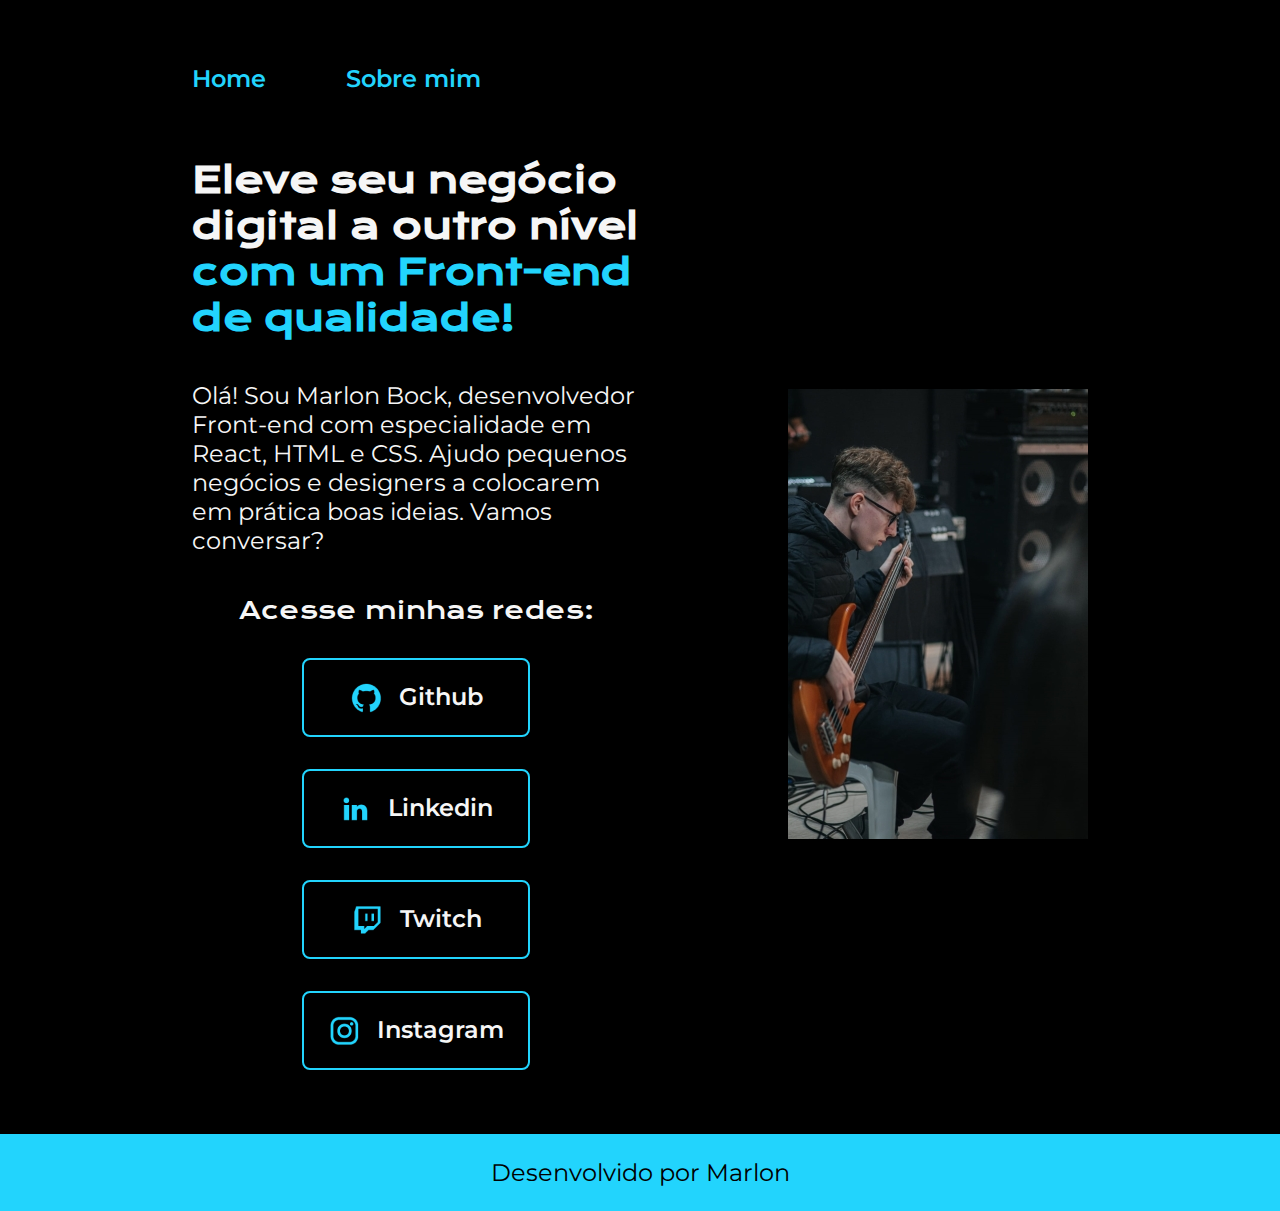
<file: index.html>
<!DOCTYPE html>
<html lang="pt-br">
<head>
    <meta charset="UTF-8">
    <meta http-equiv="X-UA-Compatible" content="IE=edge">
    <meta name="viewport" content="width=device-width, initial-scale=1.0">
    <title>Portifolio</title>
    <link rel="stylesheet" href="./styles/style.css">
</head>
<body>
    <header class="cabecalho">
        <nav class="cabecalho__menu">
            <a class="cabecalho__menu__link" href="index.html">Home</a>
            <a class="cabecalho__menu__link" href="about.html">Sobre mim</a>
        </nav>
    </header>
    <main class="apresentacao">
        <section class="apresentacao__conteudo">
            <h1 class="apresentacao__conteudo__titulo">Eleve seu negócio digital a outro nível <strong class="titulo-destaque">com um Front-end de qualidade!</strong></h1>
            <p class="apresentacao__conteudo__texto">Olá! Sou Marlon Bock, desenvolvedor Front-end com especialidade em  React, HTML e CSS. Ajudo pequenos negócios e designers a colocarem em prática boas ideias. Vamos conversar?</p>
            <div class="apresentacao__links">
                <h2 class="apresentacao__links__subtitulos">Acesse minhas redes:</h2>
                <a class="apresentacao__links__navegacao" href="https://github.com/Marlon-Bock">
                    <img src="./assets/github.png">
                    Github
                </a>
                <a class="apresentacao__links__navegacao" href="https://www.linkedin.com">
                    <img src="./assets/linkedin.png">
                    Linkedin
                </a>
                <a class="apresentacao__links__navegacao" href="https://www.twitch.com">
                    <img src="./assets/twitch.png">
                    Twitch
                </a>
                <a class="apresentacao__links__navegacao" href="https://www.instagram.com/marlon.bock777/">
                    <img src="./assets/instagram.png" alt="instagram">
                    Instagram
                </a> 
            </div>
        </section>
        <img calss="apresentacao__imagem" src="./assets/Marlon.jpg" alt="Foto Marlon">
    </main>
    <footer class="rodape">
        <p>Desenvolvido por Marlon</p>
    </footer>
</body>
</html>
</file>
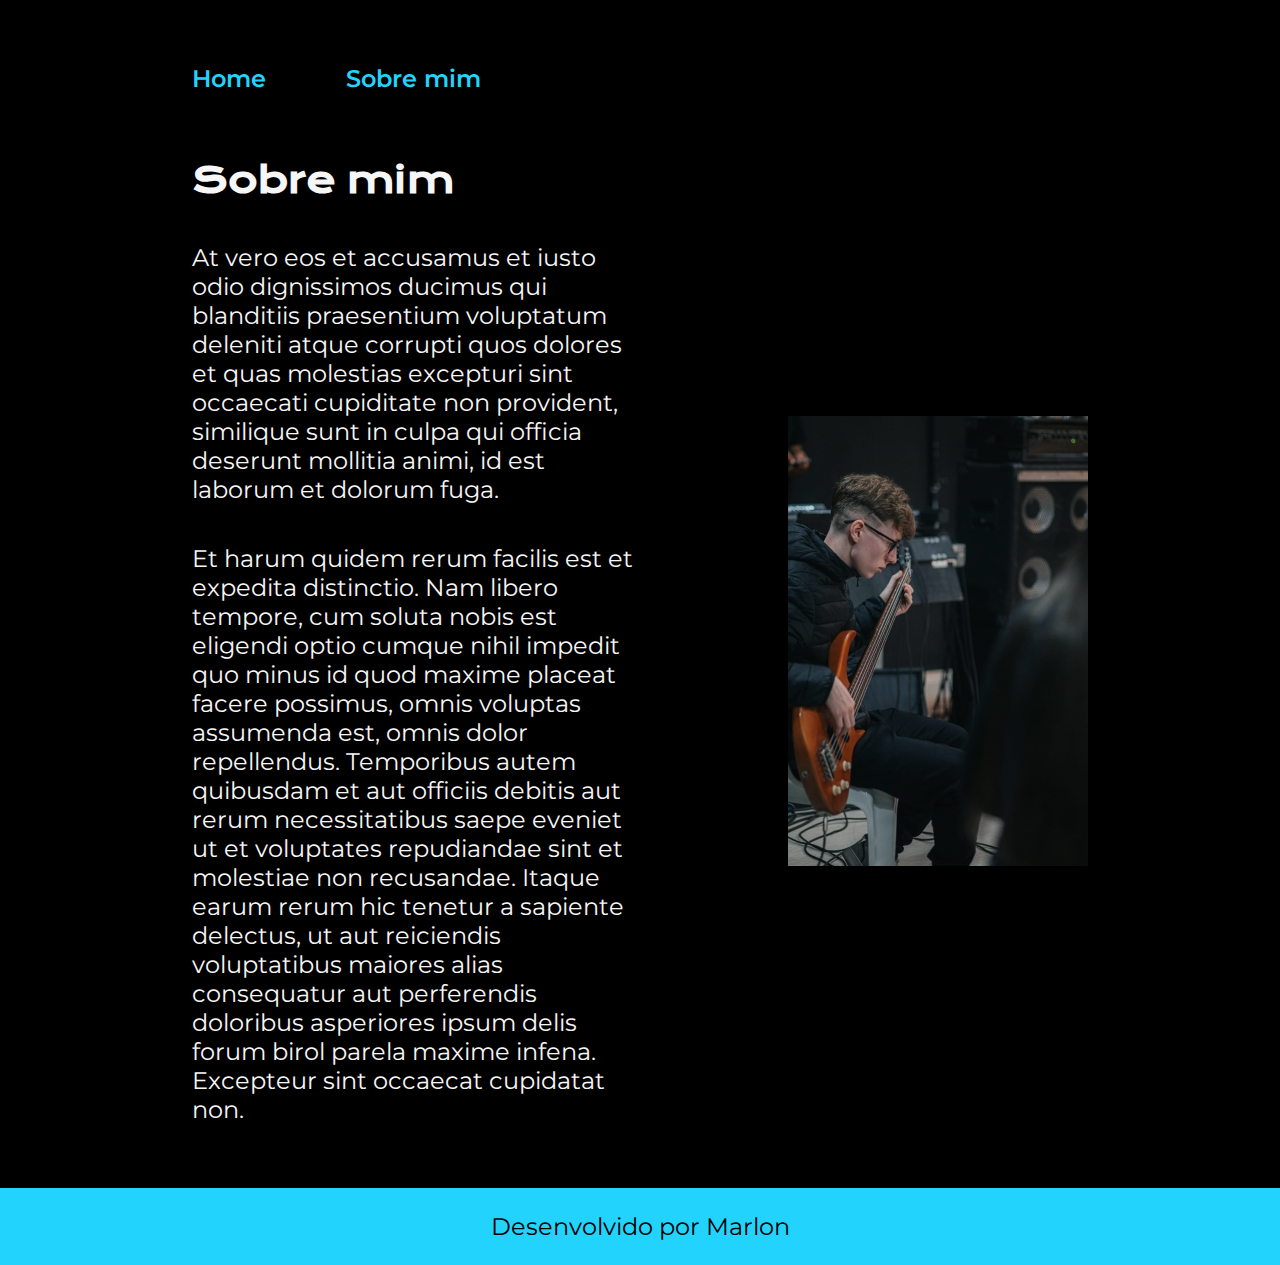
<file: about.html>
<!DOCTYPE html>
<html lang="pt-br">
<head>
    <meta charset="UTF-8">
    <meta http-equiv="X-UA-Compatible" content="IE=edge">
    <meta name="viewport" content="width=device-width, initial-scale=1.0">
    <title>Sobre mim</title>
    <link rel="stylesheet" href="./styles/style.css">
</head>
<body>
    <header class="cabecalho">
        <nav class="cabecalho__menu">
            <a class="cabecalho__menu__link" href="index.html">Home</a>
            <a class="cabecalho__menu__link" href="about.html">Sobre mim</a>
        </nav>
    </header>
    <main class="apresentacao">
        <section class="apresentacao__conteudo">
            <h1 class="apresentacao__conteudo__titulo">Sobre mim</h1>
            <p class="apresentacao__conteudo__texto">At vero eos et accusamus et iusto odio dignissimos ducimus qui blanditiis praesentium voluptatum deleniti atque corrupti quos dolores et quas molestias excepturi sint occaecati cupiditate non provident, similique sunt in culpa qui officia deserunt mollitia animi, id est laborum et dolorum fuga.</p>
            <p class="apresentacao__conteudo__texto">Et harum quidem rerum facilis est et expedita distinctio. Nam libero tempore, cum soluta nobis est eligendi optio cumque nihil impedit quo minus id quod maxime placeat facere possimus, omnis voluptas assumenda est, omnis dolor repellendus. Temporibus autem quibusdam et aut officiis debitis aut rerum necessitatibus saepe eveniet ut et voluptates repudiandae sint et molestiae non recusandae. Itaque earum rerum hic tenetur a sapiente delectus, ut aut reiciendis voluptatibus maiores alias consequatur aut perferendis doloribus asperiores ipsum delis forum birol parela maxime infena. Excepteur sint occaecat cupidatat non.</p>
        </section>
        <img src="./assets/Marlon.jpg" alt="Foto do Marlon">
    </main>
    <footer class="rodape">
        <p>Desenvolvido por Marlon</p>
    </footer>
</body>
</html>
</file>
<file: styles/style.css>
@import url('https://fonts.googleapis.com/css2?family=Krona+One&family=Montserrat:wght@100..900&display=swap');

:root {
    --cor-primaria: #000000;
    --cor-secundaria: #f6f6f6;
    --cor-terciaria: #22d4fd;
    --cor-hover: #262626;

    --fonte-primaria: "Krona One", sans-serif;
    --fonte-secundaria: "Montserrat", sans-serif; 
}

* {
    margin: 0;
    padding: 0;
}

body {
    box-sizing: border-box;
    background-color: var(--cor-primaria);
    color: var(--cor-secundaria);
}

.cabecalho {
    padding: 5% 0% 0% 15%;
}

.cabecalho__menu {
    display: flex;
    gap: 80px;
}

.cabecalho__menu__link {
    font-family: var(--fonte-secundaria);
    font-size: 1.5rem;
    font-weight: 600;
    color: var(--cor-terciaria);
    text-decoration: none;
}

.apresentacao {
    padding: 5% 15%;
    display: flex;
    align-items: center;
    justify-content: space-between;
    gap: 82px;
}

.apresentacao__conteudo {
    width: 50%;
    display: flex;
    flex-direction: column;
    gap: 40px;
}

.apresentacao__conteudo__titulo {
    font-size: 2.25rem;
    font-family: var(--fonte-primaria);
}

.titulo-destaque {
    color: var(--cor-terciaria);
}

.apresentacao__conteudo__texto {
    font-size: 1.5rem;
    font-family: var(--fonte-secundaria);
}

.apresentacao__links {
    display: flex;
    align-items: center;
    flex-direction: column;
    justify-content: space-between;
    gap: 32px;
}

.apresentacao__links__subtitulos {
    font-family: var(--fonte-primaria);
    font-weight: 400;
    font-size: 1.5rem;
}

.apresentacao__links__navegacao {
    display: flex;
    justify-content: center;
    gap: 16px;
    width: 50%;
    text-align: center;
    border-radius: 8px;
    font-size: 1.5rem;
    font-weight: 600;
    padding: 21.5px 0;
    text-decoration: none;
    color: var(--cor-secundaria);
    border: 2px solid var(--cor-terciaria);
    font-family: var(--fonte-secundaria);
}

.apresentacao__links__navegacao:hover {
    background-color: var(--cor-hover);
    padding: 3%;
    cursor: pointer;
}

.apresentacao__imagem{
    width: 60%;
}

.rodape {
    color: var(--cor-primaria);
    background-color: var(--cor-terciaria);
    padding: 24px;
    text-align: center;
    font-family: var(--fonte-secundaria);
    font-size: 1.5rem;
    font-weight: 400;
}

@media (max-width: 750px) {
    .cabecalho { 
    padding: 10%;
}

    .cabecalho__menu {
    justify-content: center;
    }

    .apresentacao {
    flex-direction: column-reverse;
    padding: 5%;
}
    .apresentacao__conteudo {
        width: auto;
    }

}
</file>
